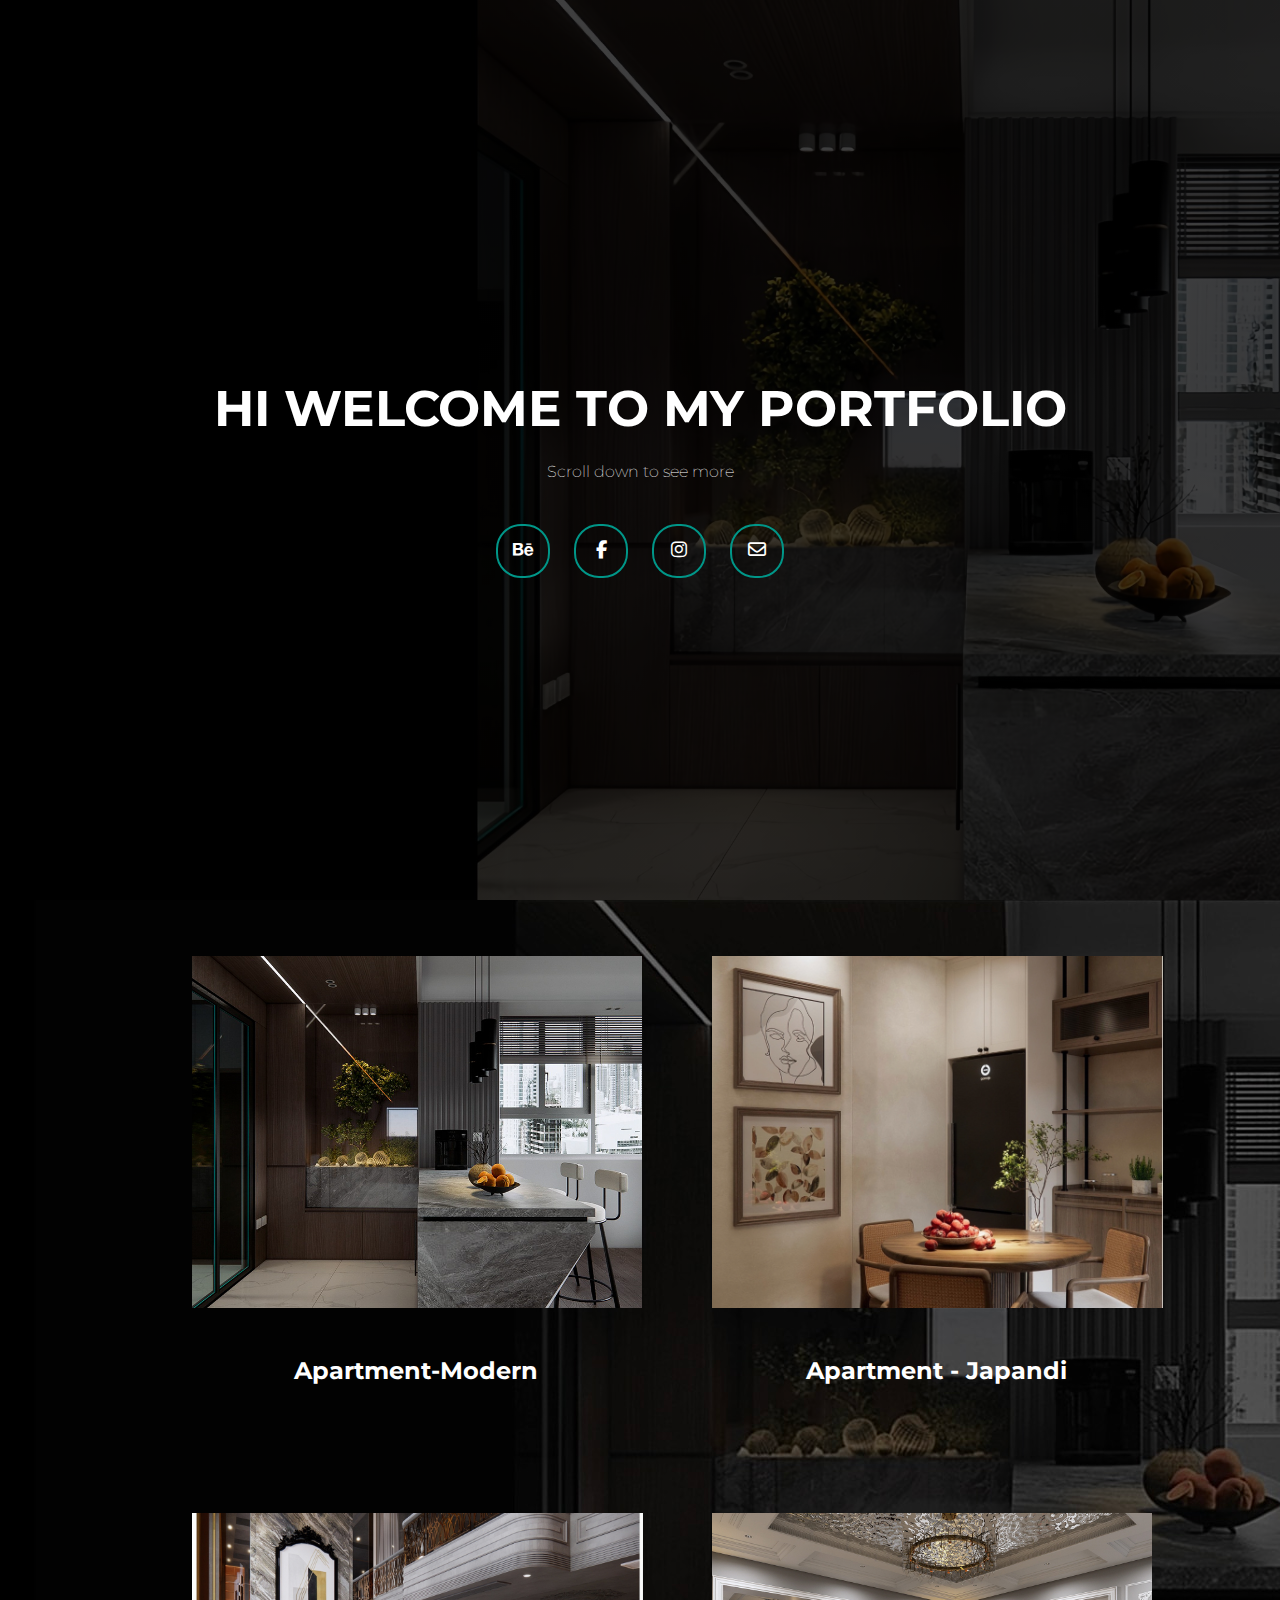
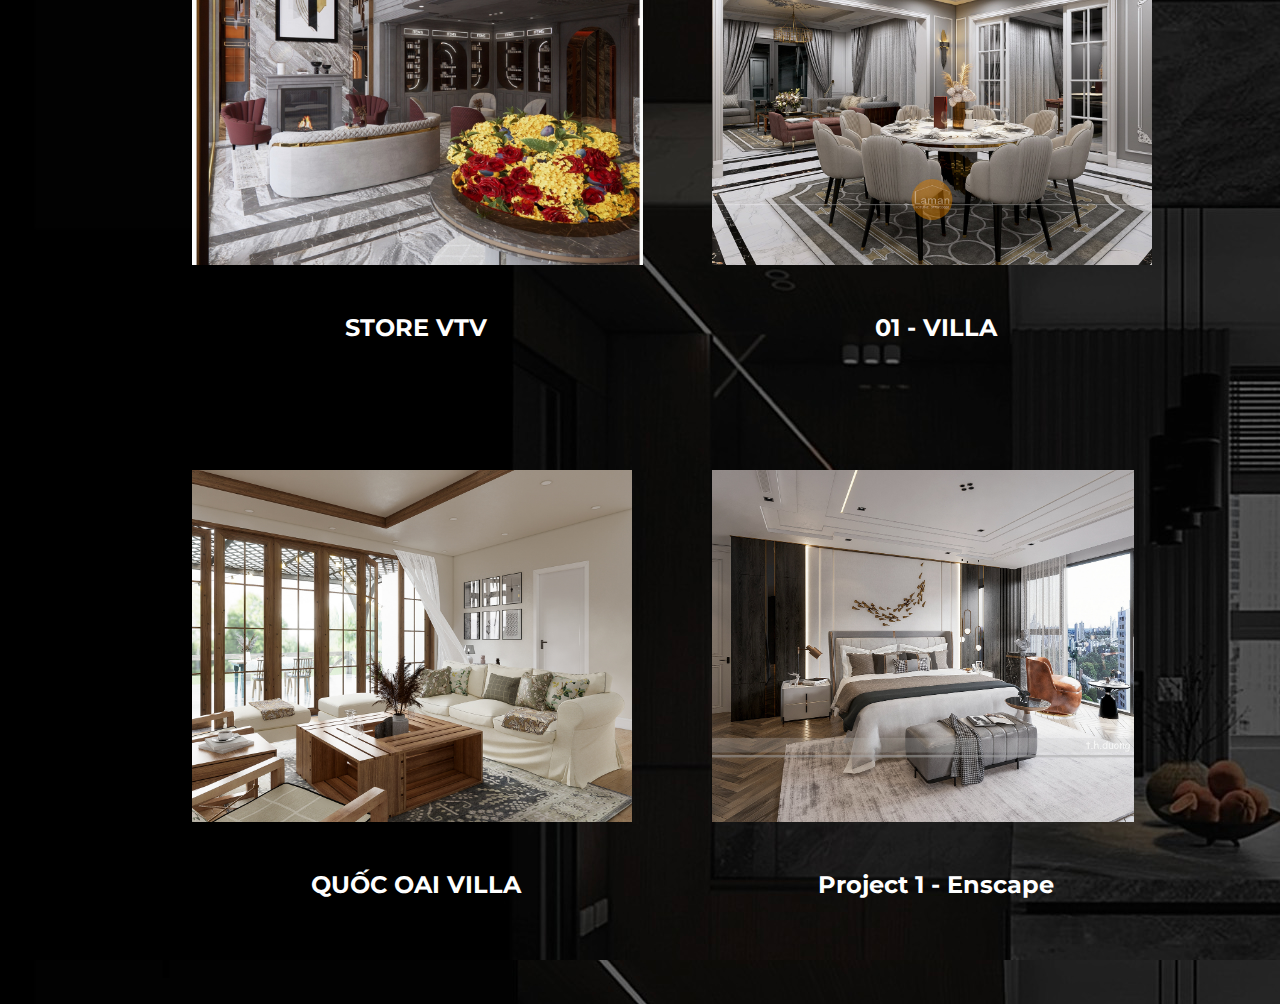
<file: index.html>
<html>
    <!DOCTYPE html>
    <html lang="en">
    <head>
        <title>hellu Dương nè</title>
        <link rel="stylesheet" href="style.css">
        <link rel="stylesheet" href="https://cdnjs.cloudflare.com/ajax/libs/font-awesome/6.4.0/css/all.min.css">
    </head>
<body background="background.1.jpg">

    <style>
        @import url('https://fonts.googleapis.com/css2?family=Montserrat&display=swap');
    </style>
    
    <div class="banner"></div>
    <div class="content">
        <h1>HI WELCOME TO MY PORTFOLIO</h1>
        <p>Scroll down to see more</p>
    
    
    <div id="wrapper">
        <div class="list-button">
            <a href="https://www.behance.net/dngtrnh" target="_blank" class="button">
                <i class="fa-brands fa-behance"></i>
            </a>

            <a href="https://www.facebook.com/duongtrinh.int/" target="_blank" class="button">
                <i class="fa-brands fa-facebook-f"></i>
            </a>

            <a href="https://www.instagram.com/t.h.duong/" target="_blank" class="button">
                <i class="fa-brands fa-instagram"></i>
            </a>
     
            <a href="zzduong1998@gmail.com" target="_blank" class="button">
                <i class="fa-regular fa-envelope"></i>
            </a>
        </div>
    </div>



    </div>
    <div class="box-container">
        <div class="box">
            <a href="ctrinh1.html" target="_blank">
                <img src="tệp 1.jpg" alt="">
            </a>
            <h3>Apartment-Modern</h3>
        </div>


        <div class="box">
            <a href="ctrinh2.html" target="_blank">
                <img src="tệp 2.jpg" alt="">
            </a>
            <h3>Apartment - Japandi</h3>
        </div>
    
        <div class="box">
            <a href="ctrinh3.html" target="_blank">
                <img src="tệp 3.jpg" alt="">
            </a>
            <h3>STORE VTV</h3>
        </div>
 
        <div class="box">
            <a href="ctrinh4.html" target="_blank">
                <img src="tệp 4.jpg" alt="">
            </a>
            <h3>01 - VILLA</h3>
        </div>

        <div class="box">
            <a href="ctrinh5.html" target="_blank">
                <img src="tệp 5.jpg" alt="">
            </a>
            <h3>QUỐC OAI VILLA</h3>
        </div>

        <div class="box">
            <a href="ctrinh6.html" target="_blank">
                <img src="tệp 6.jpg" alt="">
            </a>
            <h3>Project 1 - Enscape</h3>
        </div>
    </div>

    <div id="backtop">
        <i class="fas fa-chevron-up"></i>
    </div>

    <section class="footer">

        <div class="box-container">

            <div class="box">
                <h1>l</h1>
            </div>


        </section>
</body>
</html>
</file>
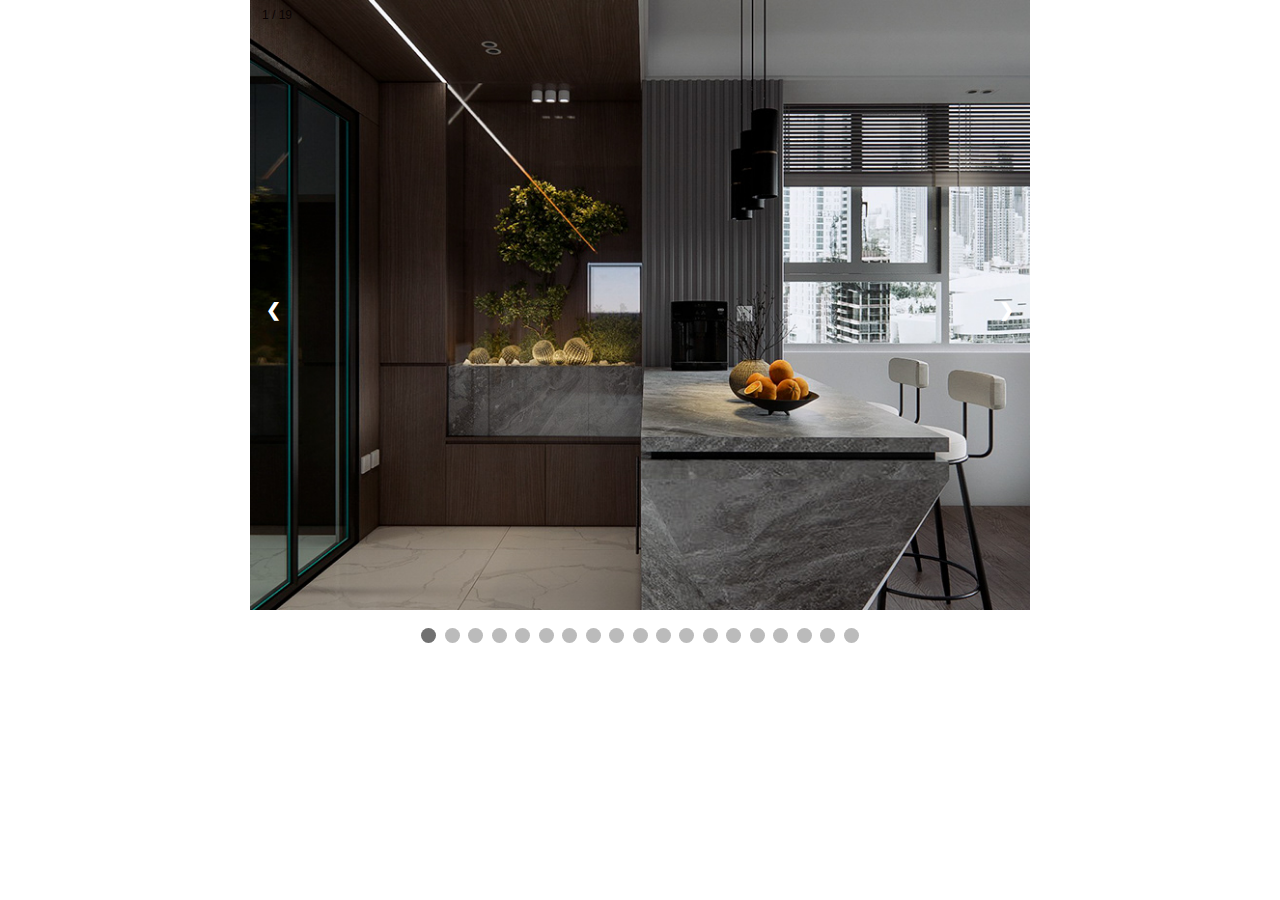
<file: ctrinh1.html>
<!DOCTYPE html>
<html>
<head>
<meta name="viewport" content="width=device-width, initial-scale=1">
<style>
* {box-sizing: border-box}
body {font-family: Verdana, sans-serif; margin:0}
.mySlides {display: none}
img {vertical-align: middle;}

/* Slideshow container */
.slideshow-container {
  max-width: 780px;
  position: relative;
  margin: auto;
}

/* Next & previous buttons */
.prev, .next {
  cursor: pointer;
  position: absolute;
  top: 50%;
  width: auto;
  padding: 16px;
  margin-top: -22px;
  color: white;
  font-weight: bold;
  font-size: 18px;
  transition: 0.1s;
  border-radius: 0 3px 3px 0;
  user-select: none;
}

/* Position the "next button" to the right */
.next {
  right: 0;
  border-radius: 3px 0 0 3px;
}

/* On hover, add a black background color with a little bit see-through */
.prev:hover, .next:hover {
  background-color: rgba(0,0,0,0.8);
}

/* Number text (1/19 etc) */
.numbertext {
  color: #0a0303;
  font-size: 12px;
  padding: 8px 12px;
  position: absolute;
  top: 0;
}


/* The dots/bullets/indicators */
.dot {
  cursor: pointer;
  height: 15px;
  width: 15px;
  margin: 0 2px;
  background-color: #bbb;
  border-radius: 50%;
  display: inline-block;
  transition: background-color 0.3s ease;
}

.active, .dot:hover {
  background-color: #717171;
}

/* Fading animation */
.fade {
  animation-name: fade;
  animation-duration: 0.5s;
}

@keyframes fade {
  from {opacity: .4} 
  to {opacity: 1}
}

/* On smaller screens, decrease text size */
@media only screen and (max-width: 300px) {
  .prev, .next,.text {font-size: 11px} 
}
</style>
</head>
<body>

<div class="slideshow-container">

<div class="mySlides fade">
        <div class="numbertext">1 / 19</div>
        <img src="tệp 1.jpg" style="width:100%">
</div>
    
<div class="mySlides fade">
        <div class="numbertext">2 / 19</div>
        <img src="tệp 1.2.jpg" style="width:100%">
</div>
    
<div class="mySlides fade">
        <div class="numbertext">3 / 19</div>
        <img src="tệp 1.3.jpg" style="width:100%">
</div>
    

<div class="mySlides fade">
  <div class="numbertext">4 / 19</div>
  <img src="tệp 1.4.jpg" style="width:100%">
</div>

<div class="mySlides fade">
  <div class="numbertext">5 / 19</div>
  <img src="tệp 1.5.jpg" style="width:100%">
</div>

<div class="mySlides fade">
  <div class="numbertext">6 / 19</div>
  <img src="tệp 1.6.jpg" style="width:100%">
</div>

<div class="mySlides fade">
    <div class="numbertext">7 / 19</div>
    <img src="tệp 1.7.jpg" style="width:100%">
</div>

<div class="mySlides fade">
    <div class="numbertext">8 / 19</div>
    <img src="tệp 1.8.jpg" style="width:100%">
</div>

<div class="mySlides fade">
    <div class="numbertext">9 / 19</div>
    <img src="tệp 1.9.jpg" style="width:100%">
</div>

<div class="mySlides fade">
    <div class="numbertext">10 / 19</div>
    <img src="tệp 1.10.jpg" style="width:100%">
</div>

<div class="mySlides fade">
    <div class="numbertext">11 / 19</div>
    <img src="tệp 1.11.jpg" style="width:100%">
</div>

<div class="mySlides fade">
    <div class="numbertext">12 / 19</div>
    <img src="tệp 1.12.jpg" style="width:100%">
</div>

<div class="mySlides fade">
    <div class="numbertext">13 / 19</div>
    <img src="tệp 1.13.jpg" style="width:100%">
</div>

<div class="mySlides fade">
    <div class="numbertext">14 / 19</div>
    <img src="tệp 1.14.jpg" style="width:100%">
</div>

<div class="mySlides fade">
    <div class="numbertext">15 / 19</div>
    <img src="tệp 1.15.jpg" style="width:100%">
</div>

<div class="mySlides fade">
    <div class="numbertext">16 / 19</div>
    <img src="tệp 1.16.jpg" style="width:100%">
</div>

<div class="mySlides fade">
    <div class="numbertext">17 / 19</div>
    <img src="tệp 1.17.jpg" style="width:100%">
</div>

<div class="mySlides fade">
    <div class="numbertext">18 / 19</div>
    <img src="tệp 1.18.jpg" style="width:100%">
</div>

<div class="mySlides fade">
    <div class="numbertext">19 / 19</div>
    <img src="tệp 1.19.jpg" style="width:100%">
</div>



<a class="prev" onclick="plusSlides(-1)">❮</a>
<a class="next" onclick="plusSlides(1)">❯</a>


</div>
<br>

<div style="text-align:center">
  <span class="dot" onclick="currentSlide(1)"></span> 
  <span class="dot" onclick="currentSlide(2)"></span> 
  <span class="dot" onclick="currentSlide(3)"></span> 
  <span class="dot" onclick="currentSlide(4)"></span> 
  <span class="dot" onclick="currentSlide(5)"></span> 
  <span class="dot" onclick="currentSlide(6)"></span> 
  <span class="dot" onclick="currentSlide(7)"></span> 
  <span class="dot" onclick="currentSlide(8)"></span> 
  <span class="dot" onclick="currentSlide(9)"></span> 
  <span class="dot" onclick="currentSlide(10)"></span> 
  <span class="dot" onclick="currentSlide(11)"></span> 
  <span class="dot" onclick="currentSlide(12)"></span> 
  <span class="dot" onclick="currentSlide(13)"></span> 
  <span class="dot" onclick="currentSlide(14)"></span> 
  <span class="dot" onclick="currentSlide(15)"></span> 
  <span class="dot" onclick="currentSlide(16)"></span> 
  <span class="dot" onclick="currentSlide(17)"></span> 
  <span class="dot" onclick="currentSlide(18)"></span> 
  <span class="dot" onclick="currentSlide(19)"></span> 
</div>

<script>
let slideIndex = 1;
showSlides(slideIndex);

function plusSlides(n) {
  showSlides(slideIndex += n);
}

function currentSlide(n) {
  showSlides(slideIndex = n);
}

function showSlides(n) {
  let i;
  let slides = document.getElementsByClassName("mySlides");
  let dots = document.getElementsByClassName("dot");
  if (n > slides.length) {slideIndex = 1}    
  if (n < 1) {slideIndex = slides.length}
  for (i = 0; i < slides.length; i++) {
    slides[i].style.display = "none";  
  }
  for (i = 0; i < dots.length; i++) {
    dots[i].className = dots[i].className.replace(" active", "");
  }
  slides[slideIndex-1].style.display = "block";  
  dots[slideIndex-1].className += " active";
}
</script>

</body>
</html>
</file>
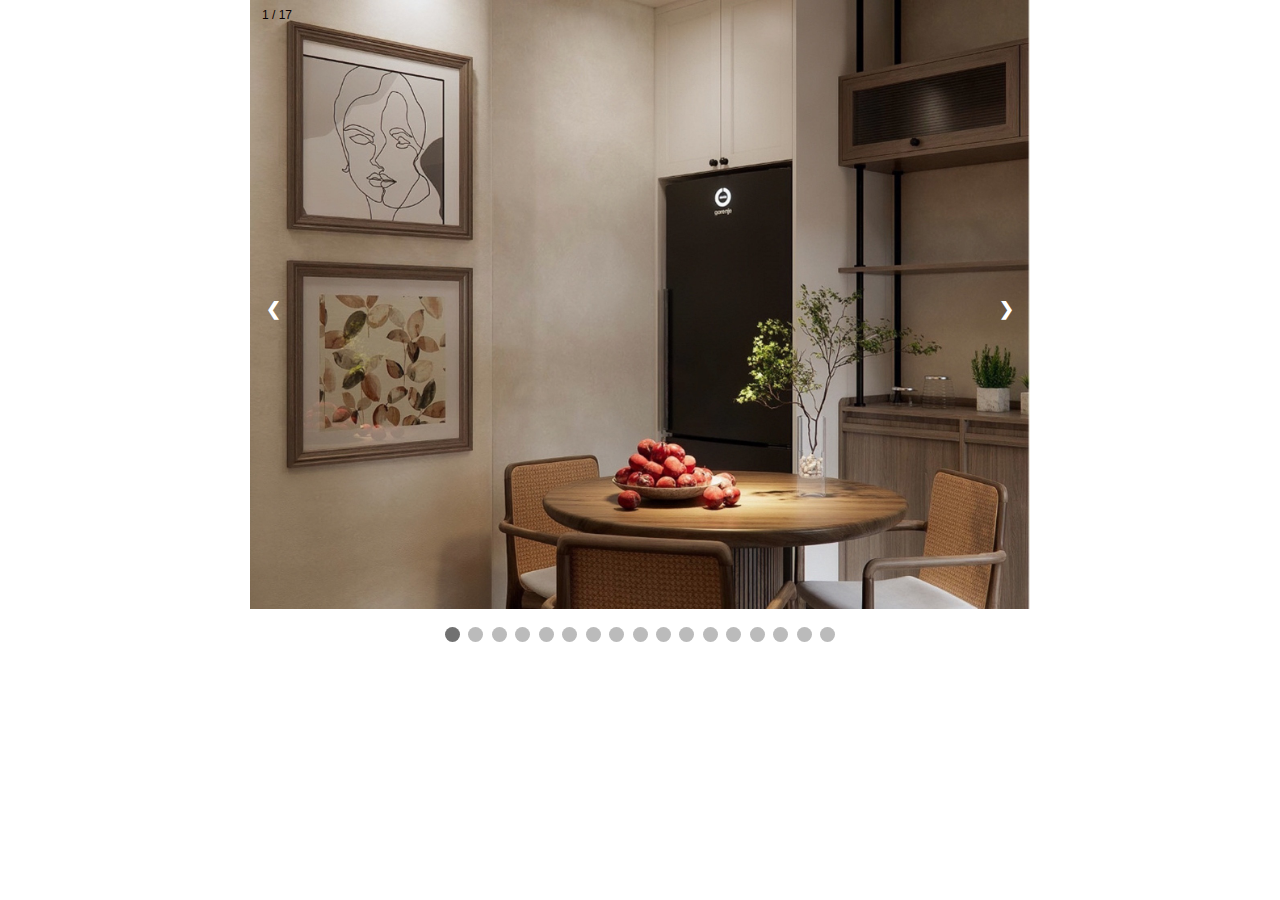
<file: ctrinh2.html>
<!DOCTYPE html>
<html>
<head>
<meta name="viewport" content="width=device-width, initial-scale=1">
<style>
* {box-sizing: border-box}
body {font-family: Verdana, sans-serif; margin:0}
.mySlides {display: none}
img {vertical-align: middle;}

/* Slideshow container */
.slideshow-container {
  max-width: 780px;
  position: relative;
  margin: auto;
}

/* Next & previous buttons */
.prev, .next {
  cursor: pointer;
  position: absolute;
  top: 50%;
  width: auto;
  padding: 16px;
  margin-top: -22px;
  color: white;
  font-weight: bold;
  font-size: 18px;
  transition: 0.1s;
  border-radius: 0 3px 3px 0;
  user-select: none;
}

/* Position the "next button" to the right */
.next {
  right: 0;
  border-radius: 3px 0 0 3px;
}

/* On hover, add a black background color with a little bit see-through */
.prev:hover, .next:hover {
  background-color: rgba(0,0,0,0.8);
}

/* Caption text */
.text {
  color: #030303;
  font-size: 15px;
  padding: 8px 12px;
  position: absolute;
  bottom: 8px;
  width: 100%;
  text-align: center;
}

/* Number text (1/19 etc) */
.numbertext {
  color: #0a0303;
  font-size: 12px;
  padding: 8px 12px;
  position: absolute;
  top: 0;
}

/* The dots/bullets/indicators */
.dot {
  cursor: pointer;
  height: 15px;
  width: 15px;
  margin: 0 2px;
  background-color: #bbb;
  border-radius: 50%;
  display: inline-block;
  transition: background-color 0.3s ease;
}

.active, .dot:hover {
  background-color: #717171;
}

/* Fading animation */
.fade {
  animation-name: fade;
  animation-duration: 0.5s;
}

@keyframes fade {
  from {opacity: .4} 
  to {opacity: 1}
}

/* On smaller screens, decrease text size */
@media only screen and (max-width: 300px) {
  .prev, .next,.text {font-size: 11px}
}
</style>
</head>
<body>

<div class="slideshow-container">

    <div class="mySlides fade">
        <div class="numbertext">1 / 17</div>
        <img src="tệp 2.jpg" style="width:100%">
</div>

<div class="mySlides fade">
  <div class="numbertext">2 / 17</div>
  <img src="tệp 2.1.jpg" style="width:100%">
</div>

    
<div class="mySlides fade">
        <div class="numbertext">3 / 17</div>
        <img src="tệp 2.2.jpg" style="width:100%">
</div>
    
<div class="mySlides fade">
        <div class="numbertext">4 / 17</div>
        <img src="tệp 2.3.jpg" style="width:100%">
</div>
    

<div class="mySlides fade">
  <div class="numbertext">5 / 17</div>
  <img src="tệp 2.4.jpg" style="width:100%">
</div>

<div class="mySlides fade">
  <div class="numbertext">6 / 17</div>
  <img src="tệp 2.5.jpg" style="width:100%">
</div>

<div class="mySlides fade">
  <div class="numbertext">7 / 17</div>
  <img src="tệp 2.6.jpg" style="width:100%">
</div>

<div class="mySlides fade">
    <div class="numbertext">8 / 17</div>
    <img src="tệp 2.7.jpg" style="width:100%">
</div>

<div class="mySlides fade">
    <div class="numbertext">9 / 17</div>
    <img src="tệp 2.8.jpg" style="width:100%">
</div>

<div class="mySlides fade">
    <div class="numbertext">10 / 17</div>
    <img src="tệp 2.10.jpg" style="width:100%">
</div>

<div class="mySlides fade">
    <div class="numbertext">11 / 17</div>
    <img src="tệp 2.11.jpg" style="width:100%">
</div>

<div class="mySlides fade">
    <div class="numbertext">12 / 17</div>
    <img src="tệp 2.12.jpg" style="width:100%">
</div>

<div class="mySlides fade">
    <div class="numbertext">13 / 17</div>
    <img src="tệp 2.13.jpg" style="width:100%">
</div>

<div class="mySlides fade">
    <div class="numbertext">14 / 17</div>
    <img src="tệp 2.14.jpg" style="width:100%">
</div>

<div class="mySlides fade">
    <div class="numbertext">15 / 17</div>
    <img src="tệp 2.15.jpg" style="width:100%">
</div>

<div class="mySlides fade">
    <div class="numbertext">16 / 17</div>
    <img src="tệp 2.16.jpg" style="width:100%">
</div>

<div class="mySlides fade">
    <div class="numbertext">17 / 17</div>
    <img src="tệp 2.17.jpg" style="width:100%">
</div>


<a class="prev" onclick="plusSlides(-1)">❮</a>
<a class="next" onclick="plusSlides(1)">❯</a>

</div>
<br>

<div style="text-align:center">
  <span class="dot" onclick="currentSlide(1)"></span> 
  <span class="dot" onclick="currentSlide(2)"></span> 
  <span class="dot" onclick="currentSlide(3)"></span> 
  <span class="dot" onclick="currentSlide(4)"></span> 
  <span class="dot" onclick="currentSlide(5)"></span> 
  <span class="dot" onclick="currentSlide(6)"></span> 
  <span class="dot" onclick="currentSlide(7)"></span> 
  <span class="dot" onclick="currentSlide(8)"></span> 
  <span class="dot" onclick="currentSlide(9)"></span> 
  <span class="dot" onclick="currentSlide(10)"></span> 
  <span class="dot" onclick="currentSlide(11)"></span> 
  <span class="dot" onclick="currentSlide(12)"></span> 
  <span class="dot" onclick="currentSlide(13)"></span> 
  <span class="dot" onclick="currentSlide(14)"></span> 
  <span class="dot" onclick="currentSlide(15)"></span> 
  <span class="dot" onclick="currentSlide(16)"></span> 
  <span class="dot" onclick="currentSlide(17)"></span> 
</div>

<script>
let slideIndex = 1;
showSlides(slideIndex);

function plusSlides(n) {
  showSlides(slideIndex += n);
}

function currentSlide(n) {
  showSlides(slideIndex = n);
}

function showSlides(n) {
  let i;
  let slides = document.getElementsByClassName("mySlides");
  let dots = document.getElementsByClassName("dot");
  if (n > slides.length) {slideIndex = 1}    
  if (n < 1) {slideIndex = slides.length}
  for (i = 0; i < slides.length; i++) {
    slides[i].style.display = "none";  
  }
  for (i = 0; i < dots.length; i++) {
    dots[i].className = dots[i].className.replace(" active", "");
  }
  slides[slideIndex-1].style.display = "block";  
  dots[slideIndex-1].className += " active";
}
</script>

</body>
</html>
</file>
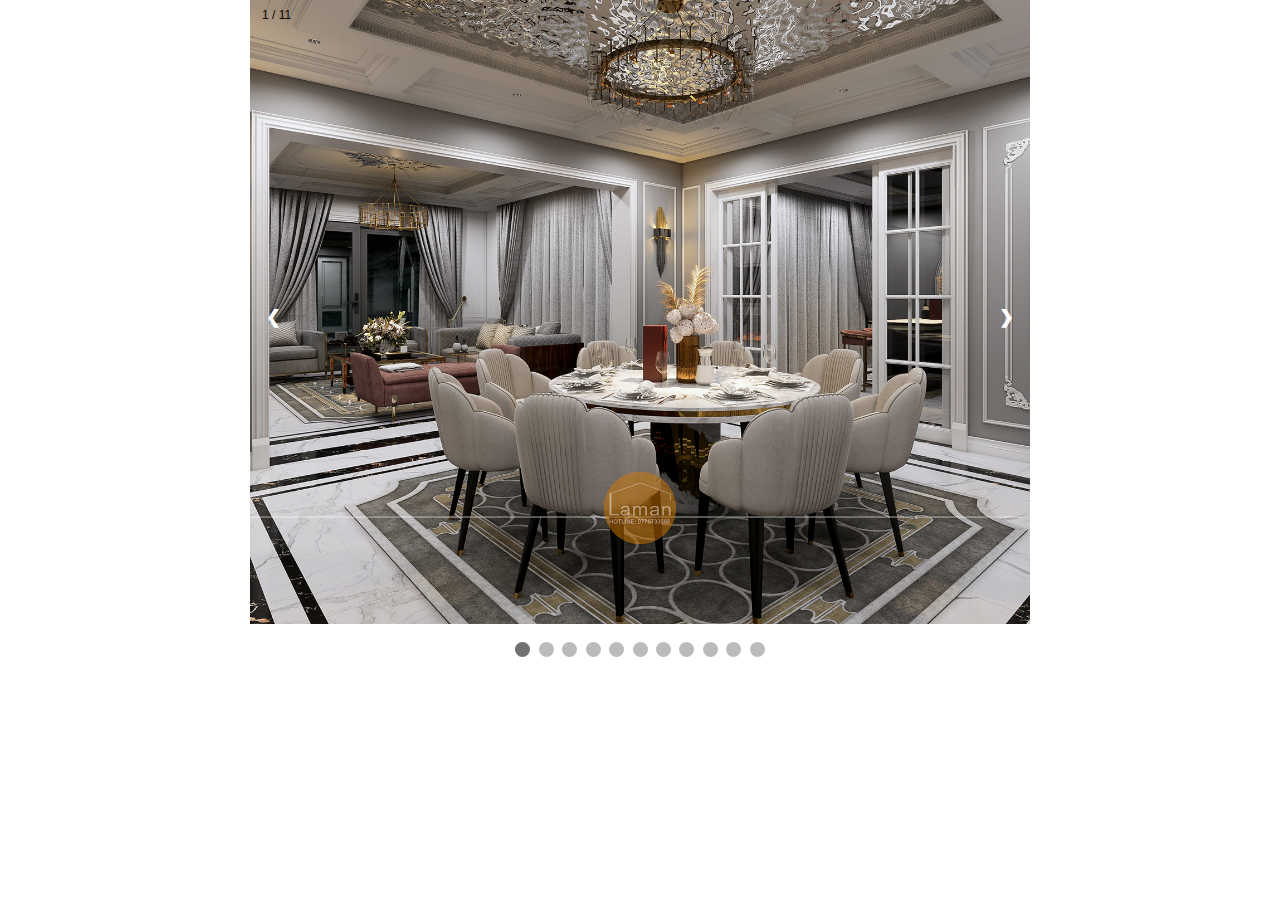
<file: ctrinh4.html>
<!DOCTYPE html>
<html>
<head>
<meta name="viewport" content="width=device-width, initial-scale=1">
<style>
* {box-sizing: border-box}
body {font-family: Verdana, sans-serif; margin:0}
.mySlides {display: none}
img {vertical-align: middle;}

/* Slideshow container */
.slideshow-container {
  max-width: 780px;
  position: relative;
  margin: auto;
}

/* Next & previous buttons */
.prev, .next {
  cursor: pointer;
  position: absolute;
  top: 50%;
  width: auto;
  padding: 16px;
  margin-top: -22px;
  color: white;
  font-weight: bold;
  font-size: 18px;
  transition: 0.1s;
  border-radius: 0 3px 3px 0;
  user-select: none;
}

/* Position the "next button" to the right */
.next {
  right: 0;
  border-radius: 3px 0 0 3px;
}

/* On hover, add a black background color with a little bit see-through */
.prev:hover, .next:hover {
  background-color: rgba(0,0,0,0.8);
}

/* Caption text */
.text {
  color: #030303;
  font-size: 15px;
  padding: 8px 12px;
  position: absolute;
  bottom: 8px;
  width: 100%;
  text-align: center;
}

/* Number text (1/19 etc) */
.numbertext {
  color: #0a0303;
  font-size: 12px;
  padding: 8px 12px;
  position: absolute;
  top: 0;
}

/* The dots/bullets/indicators */
.dot {
  cursor: pointer;
  height: 15px;
  width: 15px;
  margin: 0 2px;
  background-color: #bbb;
  border-radius: 50%;
  display: inline-block;
  transition: background-color 0.3s ease;
}

.active, .dot:hover {
  background-color: #717171;
}

/* Fading animation */
.fade {
  animation-name: fade;
  animation-duration: 0.5s;
}

@keyframes fade {
  from {opacity: .4} 
  to {opacity: 1}
}

/* On smaller screens, decrease text size */
@media only screen and (max-width: 300px) {
  .prev, .next,.text {font-size: 11px}
}
</style>
</head>
<body>

<div class="slideshow-container">

    <div class="mySlides fade">
        <div class="numbertext">1 / 11</div>
        <img src="tệp 4.jpg" style="width:100%">
</div>

<div class="mySlides fade">
  <div class="numbertext">2 / 11</div>
  <img src="tệp 4.1.jpg" style="width:100%">
</div>
    
<div class="mySlides fade">
        <div class="numbertext">3 / 11</div>
        <img src="tệp 4.2.jpg" style="width:100%">
</div>
    
<div class="mySlides fade">
        <div class="numbertext">4 / 11</div>
        <img src="tệp 4.3.jpg" style="width:100%">
</div>
    

<div class="mySlides fade">
  <div class="numbertext">5 / 11</div>
  <img src="tệp 4.4.jpg" style="width:100%">
</div>

<div class="mySlides fade">
  <div class="numbertext">6 / 11</div>
  <img src="tệp 4.5.jpg" style="width:100%">
</div>

<div class="mySlides fade">
  <div class="numbertext">7 / 11</div>
  <img src="tệp 4.6.jpg" style="width:100%">
</div>

<div class="mySlides fade">
    <div class="numbertext">8 / 11</div>
    <img src="tệp 4.7.jpg" style="width:100%">
</div>

<div class="mySlides fade">
    <div class="numbertext">9 / 11</div>
    <img src="tệp 4.8.jpg" style="width:100%">
</div>

<div class="mySlides fade">
    <div class="numbertext">10 / 11</div>
    <img src="tệp 4.10.jpg" style="width:100%">
</div>

<div class="mySlides fade">
    <div class="numbertext">11 / 11</div>
    <img src="tệp 4.11.jpg" style="width:100%">
</div>


<a class="prev" onclick="plusSlides(-1)">❮</a>
<a class="next" onclick="plusSlides(1)">❯</a>

</div>
<br>

<div style="text-align:center">
  <span class="dot" onclick="currentSlide(1)"></span> 
  <span class="dot" onclick="currentSlide(2)"></span> 
  <span class="dot" onclick="currentSlide(3)"></span> 
  <span class="dot" onclick="currentSlide(4)"></span> 
  <span class="dot" onclick="currentSlide(5)"></span> 
  <span class="dot" onclick="currentSlide(6)"></span> 
  <span class="dot" onclick="currentSlide(7)"></span> 
  <span class="dot" onclick="currentSlide(8)"></span> 
  <span class="dot" onclick="currentSlide(9)"></span> 
  <span class="dot" onclick="currentSlide(10)"></span> 
  <span class="dot" onclick="currentSlide(11)"></span> 
</div>

<script>
let slideIndex = 1;
showSlides(slideIndex);

function plusSlides(n) {
  showSlides(slideIndex += n);
}

function currentSlide(n) {
  showSlides(slideIndex = n);
}

function showSlides(n) {
  let i;
  let slides = document.getElementsByClassName("mySlides");
  let dots = document.getElementsByClassName("dot");
  if (n > slides.length) {slideIndex = 1}    
  if (n < 1) {slideIndex = slides.length}
  for (i = 0; i < slides.length; i++) {
    slides[i].style.display = "none";  
  }
  for (i = 0; i < dots.length; i++) {
    dots[i].className = dots[i].className.replace(" active", "");
  }
  slides[slideIndex-1].style.display = "block";  
  dots[slideIndex-1].className += " active";
}
</script>

</body>
</html>
</file>
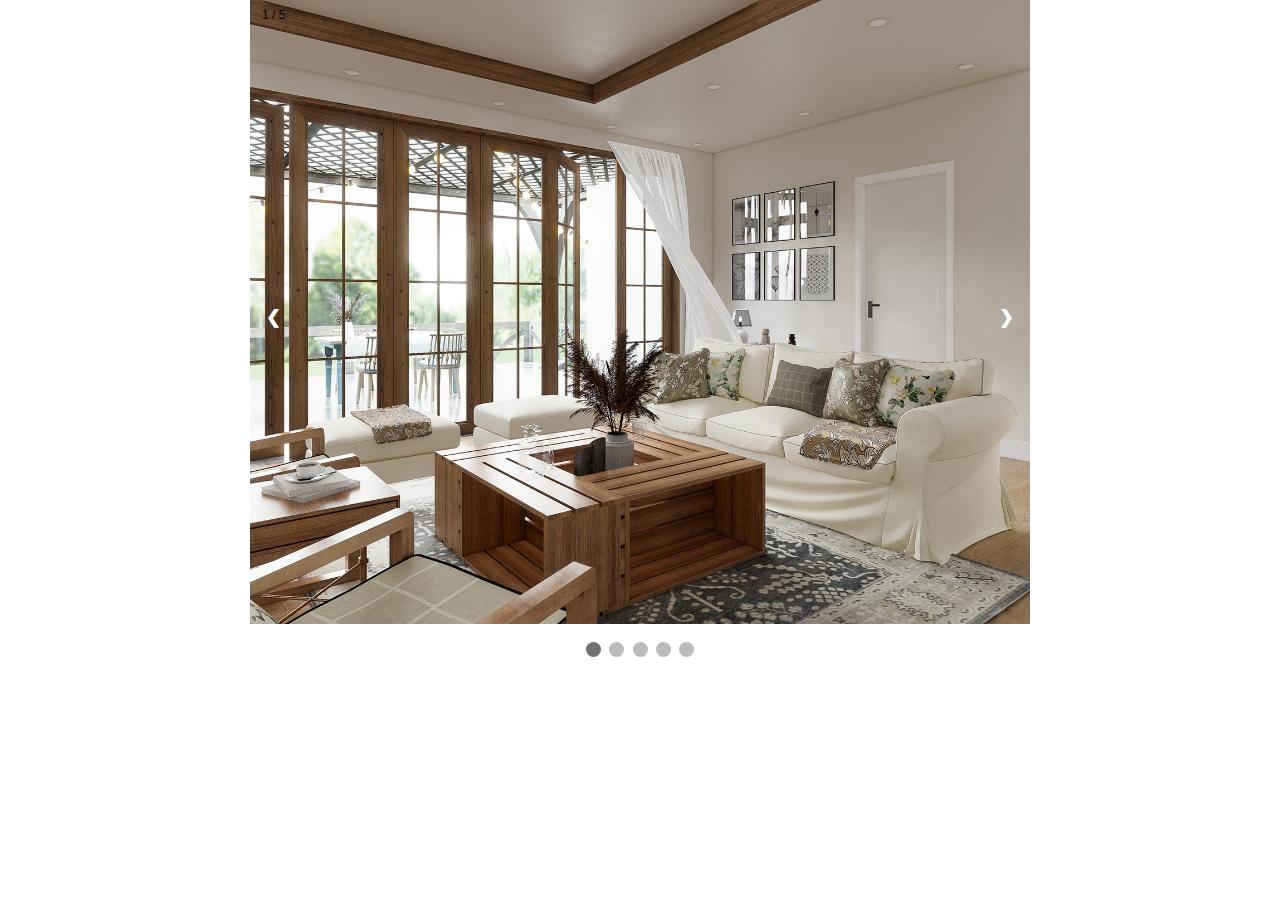
<file: ctrinh5.html>
<!DOCTYPE html>
<html>
<head>
<meta name="viewport" content="width=device-width, initial-scale=1">
<style>
* {box-sizing: border-box}
body {font-family: Verdana, sans-serif; margin:0}
.mySlides {display: none}
img {vertical-align: middle;}

/* Slideshow container */
.slideshow-container {
  max-width: 780px;
  position: relative;
  margin: auto;
}

/* Next & previous buttons */
.prev, .next {
  cursor: pointer;
  position: absolute;
  top: 50%;
  width: auto;
  padding: 16px;
  margin-top: -22px;
  color: white;
  font-weight: bold;
  font-size: 18px;
  transition: 0.1s;
  border-radius: 0 3px 3px 0;
  user-select: none;
}

/* Position the "next button" to the right */
.next {
  right: 0;
  border-radius: 3px 0 0 3px;
}

/* On hover, add a black background color with a little bit see-through */
.prev:hover, .next:hover {
  background-color: rgba(0,0,0,0.8);
}

/* Caption text */
.text {
  color: #030303;
  font-size: 15px;
  padding: 8px 12px;
  position: absolute;
  bottom: 8px;
  width: 100%;
  text-align: center;
}

/* Number text (1/19 etc) */
.numbertext {
  color: #0a0303;
  font-size: 12px;
  padding: 8px 12px;
  position: absolute;
  top: 0;
}

/* The dots/bullets/indicators */
.dot {
  cursor: pointer;
  height: 15px;
  width: 15px;
  margin: 0 2px;
  background-color: #bbb;
  border-radius: 50%;
  display: inline-block;
  transition: background-color 0.3s ease;
}

.active, .dot:hover {
  background-color: #717171;
}

/* Fading animation */
.fade {
  animation-name: fade;
  animation-duration: 0.5s;
}

@keyframes fade {
  from {opacity: .4} 
  to {opacity: 1}
}

/* On smaller screens, decrease text size */
@media only screen and (max-width: 300px) {
  .prev, .next,.text {font-size: 11px}
}
</style>
</head>
<body>

<div class="slideshow-container">

    <div class="mySlides fade">
        <div class="numbertext">1 / 5</div>
        <img src="tệp 5.jpg" style="width:100%">
</div>

<div class="mySlides fade">
  <div class="numbertext">2 / 5</div>
  <img src="tệp 5.1.jpg" style="width:100%">
</div>
    
<div class="mySlides fade">
        <div class="numbertext">3 / 5</div>
        <img src="tệp 5.2.jpg" style="width:100%">
</div>
    
<div class="mySlides fade">
        <div class="numbertext">4 / 5</div>
        <img src="tệp 5.3.jpg" style="width:100%">
</div>
    

<div class="mySlides fade">
  <div class="numbertext">5 / 5</div>
  <img src="tệp 5.4.jpg" style="width:100%">
</div>


<a class="prev" onclick="plusSlides(-1)">❮</a>
<a class="next" onclick="plusSlides(1)">❯</a>

</div>
<br>

<div style="text-align:center">
  <span class="dot" onclick="currentSlide(1)"></span> 
  <span class="dot" onclick="currentSlide(2)"></span> 
  <span class="dot" onclick="currentSlide(3)"></span>
  <span class="dot" onclick="currentSlide(4)"></span> 
  <span class="dot" onclick="currentSlide(5)"></span> 
</div> 


<script>
let slideIndex = 1;
showSlides(slideIndex);

function plusSlides(n) {
  showSlides(slideIndex += n);
}

function currentSlide(n) {
  showSlides(slideIndex = n);
}

function showSlides(n) {
  let i;
  let slides = document.getElementsByClassName("mySlides");
  let dots = document.getElementsByClassName("dot");
  if (n > slides.length) {slideIndex = 1}    
  if (n < 1) {slideIndex = slides.length}
  for (i = 0; i < slides.length; i++) {
    slides[i].style.display = "none";  
  }
  for (i = 0; i < dots.length; i++) {
    dots[i].className = dots[i].className.replace(" active", "");
  }
  slides[slideIndex-1].style.display = "block";  
  dots[slideIndex-1].className += " active";
}
</script>

</body>
</html>
</file>
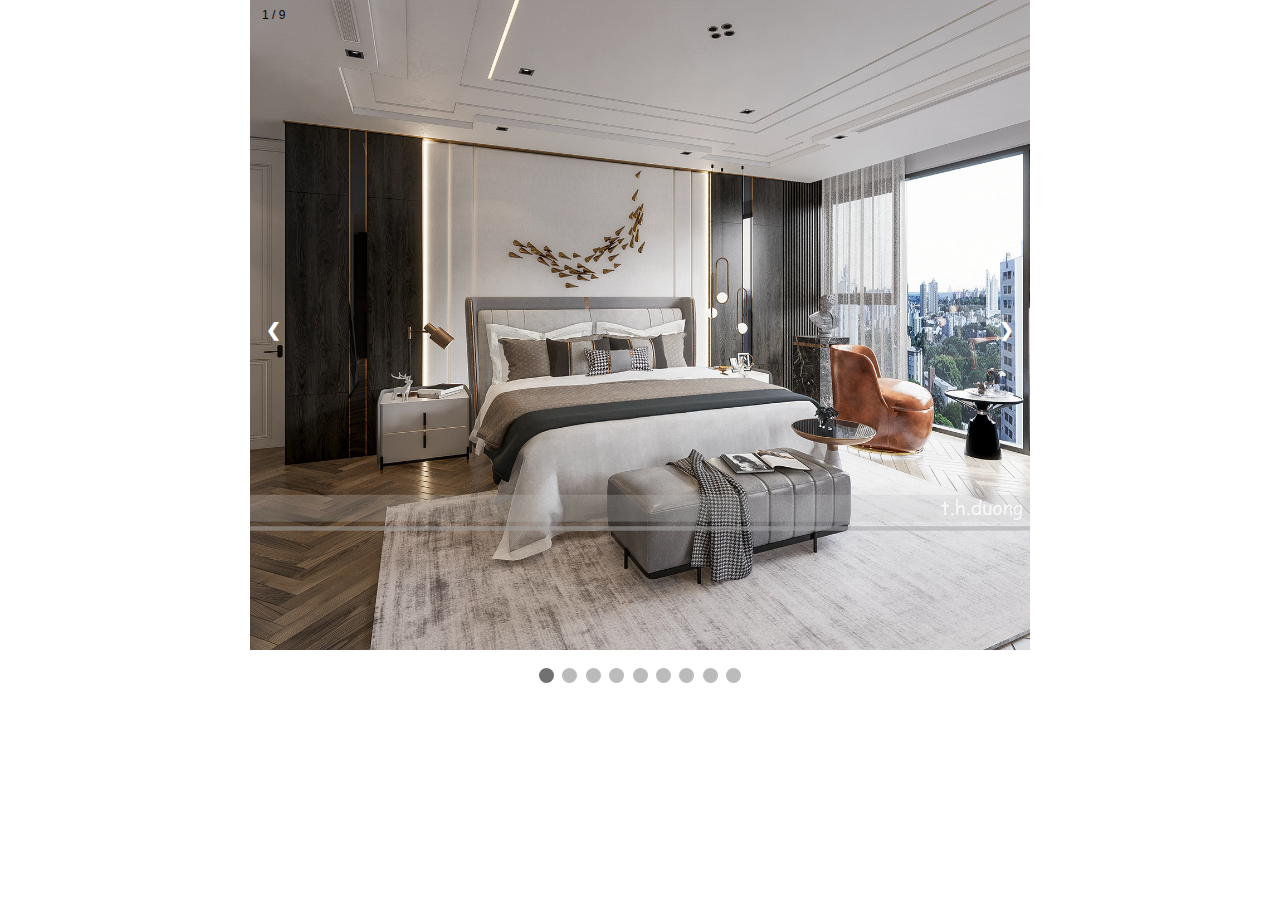
<file: ctrinh6.html>
<!DOCTYPE html>
<html>
<head>
<meta name="viewport" content="width=device-width, initial-scale=1">
<style>
* {box-sizing: border-box}
body {font-family: Verdana, sans-serif; margin:0}
.mySlides {display: none}
img {vertical-align: middle;}

/* Slideshow container */
.slideshow-container {
  max-width: 780px;
  position: relative;
  margin: auto;
}

/* Next & previous buttons */
.prev, .next {
  cursor: pointer;
  position: absolute;
  top: 50%;
  width: auto;
  padding: 16px;
  margin-top: -22px;
  color: white;
  font-weight: bold;
  font-size: 18px;
  transition: 0.1s;
  border-radius: 0 3px 3px 0;
  user-select: none;
}

/* Position the "next button" to the right */
.next {
  right: 0;
  border-radius: 3px 0 0 3px;
}

/* On hover, add a black background color with a little bit see-through */
.prev:hover, .next:hover {
  background-color: rgba(0,0,0,0.8);
}

/* Caption text */
.text {
  color: #030303;
  font-size: 15px;
  padding: 8px 12px;
  position: absolute;
  bottom: 8px;
  width: 100%;
  text-align: center;
}

/* Number text (1/19 etc) */
.numbertext {
  color: #0a0303;
  font-size: 12px;
  padding: 8px 12px;
  position: absolute;
  top: 0;
}

/* The dots/bullets/indicators */
.dot {
  cursor: pointer;
  height: 15px;
  width: 15px;
  margin: 0 2px;
  background-color: #bbb;
  border-radius: 50%;
  display: inline-block;
  transition: background-color 0.3s ease;
}

.active, .dot:hover {
  background-color: #717171;
}

/* Fading animation */
.fade {
  animation-name: fade;
  animation-duration: 0.5s;
}

@keyframes fade {
  from {opacity: .4} 
  to {opacity: 1}
}

/* On smaller screens, decrease text size */
@media only screen and (max-width: 300px) {
  .prev, .next,.text {font-size: 11px}
}
</style>
</head>
<body>

<div class="slideshow-container">

    <div class="mySlides fade">
        <div class="numbertext">1 / 9</div>
        <img src="tệp 6.jpg" style="width:100%">
</div>

<div class="mySlides fade">
  <div class="numbertext">2 / 9</div>
  <img src="tệp 6.1.jpg" style="width:100%">
</div>
    
<div class="mySlides fade">
        <div class="numbertext">3 / 9</div>
        <img src="tệp 6.2.jpg" style="width:100%">
</div>
    
<div class="mySlides fade">
        <div class="numbertext">4 / 9</div>
        <img src="tệp 6.3.jpg" style="width:100%">
</div>
    

<div class="mySlides fade">
  <div class="numbertext">5 / 9</div>
  <img src="tệp 6.4.jpg" style="width:100%">
</div>

<div class="mySlides fade">
  <div class="numbertext">6 / 9</div>
  <img src="tệp 6.5.jpg" style="width:100%">
</div>

<div class="mySlides fade">
  <div class="numbertext">7 / 9</div>
  <img src="tệp 6.6.jpg" style="width:100%">
</div>

<div class="mySlides fade">
    <div class="numbertext">8 / 9</div>
    <img src="tệp 6.7.jpg" style="width:100%">
</div>

<div class="mySlides fade">
    <div class="numbertext">9 / 9</div>
    <img src="tệp 6.8.jpg" style="width:100%">
</div>


<a class="prev" onclick="plusSlides(-1)">❮</a>
<a class="next" onclick="plusSlides(1)">❯</a>

</div>
<br>

<div style="text-align:center">
  <span class="dot" onclick="currentSlide(1)"></span> 
  <span class="dot" onclick="currentSlide(2)"></span> 
  <span class="dot" onclick="currentSlide(3)"></span> 
  <span class="dot" onclick="currentSlide(4)"></span> 
  <span class="dot" onclick="currentSlide(5)"></span> 
  <span class="dot" onclick="currentSlide(6)"></span> 
  <span class="dot" onclick="currentSlide(7)"></span> 
  <span class="dot" onclick="currentSlide(8)"></span> 
  <span class="dot" onclick="currentSlide(9)"></span> 
</div>

<script>
let slideIndex = 1;
showSlides(slideIndex);

function plusSlides(n) {
  showSlides(slideIndex += n);
}

function currentSlide(n) {
  showSlides(slideIndex = n);
}

function showSlides(n) {
  let i;
  let slides = document.getElementsByClassName("mySlides");
  let dots = document.getElementsByClassName("dot");
  if (n > slides.length) {slideIndex = 1}    
  if (n < 1) {slideIndex = slides.length}
  for (i = 0; i < slides.length; i++) {
    slides[i].style.display = "none";  
  }
  for (i = 0; i < dots.length; i++) {
    dots[i].className = dots[i].className.replace(" active", "");
  }
  slides[slideIndex-1].style.display = "block";  
  dots[slideIndex-1].className += " active";
}
</script>

</body>
</html>
</file>
<file: style.css>
*{
    margin: 0;
    padding: 0;
    font-family: 'Montserrat', sans-serif;
}
.banner{
    width: 100%;
    height: 100vh;
    background-image: linear-gradient(rgba(0,0,0,0.75),rgba(0,0,0,0.75)),url("background.jpg");
    background-size: cover;
    background-position: center;
}

.content{
    width: 100%;
    position:absolute;
    top: 50%;
    transform: translateY(-50%);
    text-align: center;
    color: #fff;
}
.content h1{
    font-size: 50px;
    margin-top: 80px;
}
.content p{
    margin: 20px auto;
    font-weight: 150;
    line-height: 25px;
}
a.button{
    width: 50px;
    height: 20px;
    padding: 15px 0;
    text-align: center;
    margin: 20px 10px;
    border-radius: 25px;
    font-weight: bold;
    border: 2px solid #009688;
    background: transparent;
    cursor: pointer;
    position: relative;
    overflow: hidden;
    display: inline-block;
}

a.button i {
    font-size:large;
    color:#fff;
}

a.button:hover{
    border: none;
}

.box-container{
    display: grid;
    grid-template-columns: repeat(auto-fit, minmax(20rem, 1fr));
    gap:5rem;
    width:960px;
    margin: 8px auto;
}

.box-container .box img{
    height:22rem;
    margin: 3rem 0;
    margin-bottom: 3rem;
    margin-left: 2rem;
}

.box-container .box h3{
    color: #fff;
    font-size: 1.5rem;
    text-align: center;
    margin-left: 4.5rem;
}

.box-container .box:hover img{
    transform: scale(1.1);
    transition: all 0.3s ease-in-out;
}

.footer .box-container{
    display: grid;
    grid-template-columns: repeat(auto-fit, minmax(22rem, 1fr));
    gap: 1.3rem;
}
.footer .box-container .box h1{
    padding: .5rem 0;
    font-size: 2.5rem;
    color: var(--black);
}

.footer .box-container .box a{
    display: block;
    padding: .5rem 0;
    font-size: 1.5rem;
    color:var(--light-color);
}

.footer .box-container .box a:hover{
    color:var(--green);
    text-decoration: underline;
}
</file>
